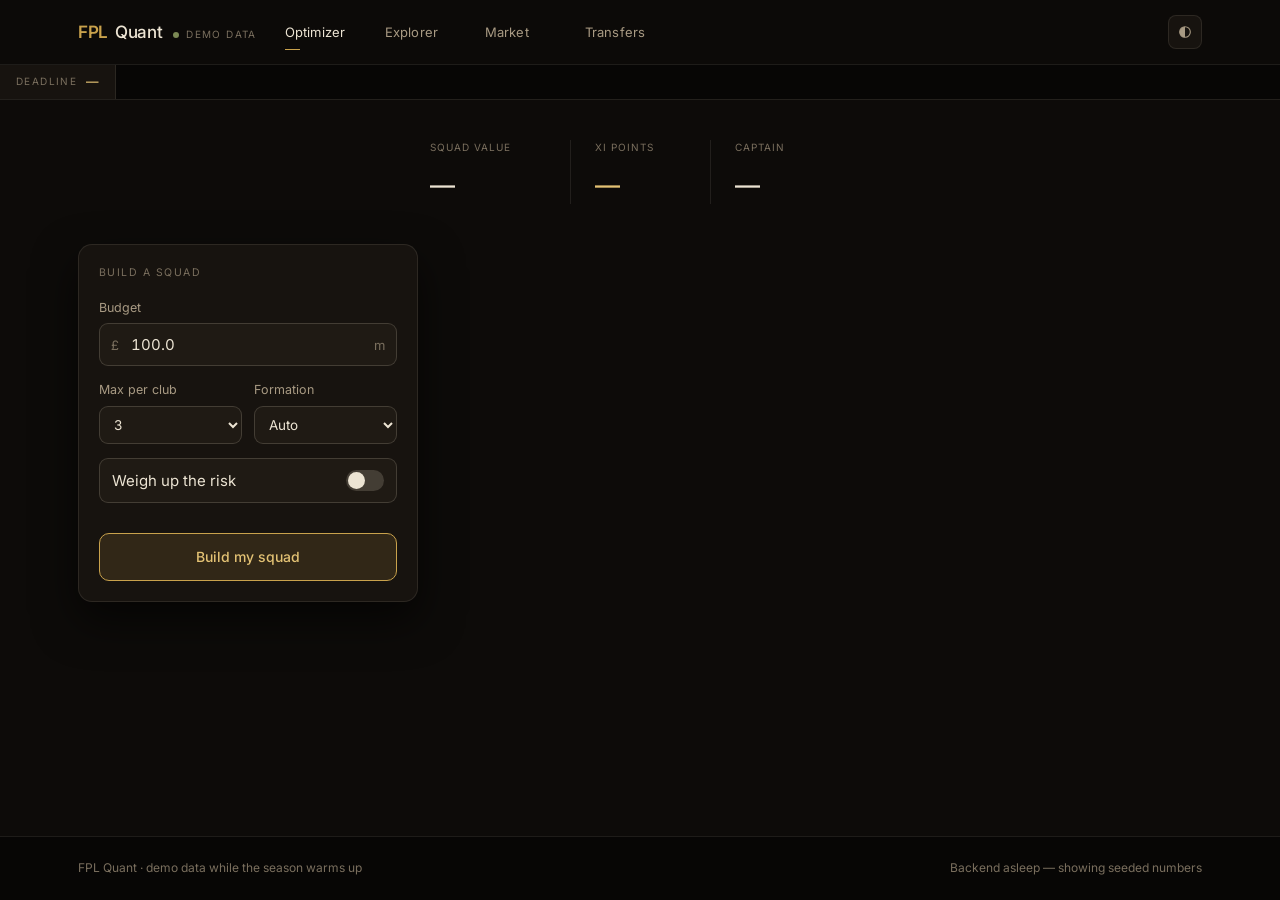
<file: frontend/index.html>
<!doctype html>
<html lang="en">
<head>
  <meta charset="utf-8" />
  <meta name="viewport" content="width=device-width, initial-scale=1" />
  <title>FPL Quant</title>
  <link rel="preconnect" href="https://fonts.googleapis.com" />
  <link href="https://fonts.googleapis.com/css2?family=Inter:wght@400;500;600;700&display=swap" rel="stylesheet" />
  <link rel="stylesheet" href="styles.css" />
</head>
<body>
  <div class="fq-header">
    <div class="fq-header__bar">
      <div class="fq-logo">
        <span class="fq-logo__mark">FPL</span>
        <span class="fq-logo__name">Quant</span>
        <span class="fq-pulse-dot"></span>
        <span class="fq-feed-label" id="feed-label">demo data</span>
      </div>

      <nav class="fq-nav" role="tablist" aria-label="Sections">
        <div class="fq-nav__slider" id="nav-slider"></div>
        <button class="fq-nav__btn active" data-tab="optimizer" role="tab" aria-selected="true">Optimizer</button>
        <button class="fq-nav__btn" data-tab="explorer" role="tab" aria-selected="false">Explorer</button>
        <button class="fq-nav__btn" data-tab="ticker" role="tab" aria-selected="false">Market</button>
        <button class="fq-nav__btn" data-tab="transfers" role="tab" aria-selected="false">Transfers</button>
      </nav>

      <button class="fq-theme-toggle" id="theme-toggle" aria-label="Toggle theme">
        <svg width="16" height="16" viewBox="0 0 24 24" fill="none" stroke="currentColor" stroke-width="1.6"><circle cx="12" cy="12" r="8"></circle><path d="M12 4a8 8 0 0 0 0 16z" fill="currentColor" stroke="none"></path></svg>
      </button>
    </div>

    <div class="fq-tape-row">
      <div class="fq-tape-deadline">
        <span class="fq-tape-deadline__label">Deadline</span>
        <span class="fq-tape-deadline__value" id="deadline-value">—</span>
      </div>
      <div class="fq-tape-viewport">
        <div class="fq-tape-track" id="tape-track"></div>
        <div class="fq-tape-fade"></div>
      </div>
    </div>
  </div>

  <section class="fq-hero">
    <div class="fq-hero__stat">
      <div class="fq-hero__stat-label">Squad value</div>
      <div class="fq-hero__stat-value" id="hero-value">—</div>
    </div>
    <div class="fq-hero__stat fq-hero__stat--mid">
      <div class="fq-hero__stat-label">XI points</div>
      <div class="fq-hero__stat-value fq-hero__stat-value--accent" id="hero-points">—</div>
    </div>
    <div class="fq-hero__stat fq-hero__stat--end">
      <div class="fq-hero__stat-label">Captain</div>
      <div class="fq-hero__stat-value" id="hero-captain">—</div>
    </div>
  </section>

  <main class="fq-main">
    <!-- ===================== OPTIMIZER ===================== -->
    <section class="panel active" id="panel-optimizer" role="tabpanel">
      <div class="fq-layout-sidebar">
        <form class="fq-sidebar" id="optimizer-form">
          <div class="fq-sidebar__kicker">Build a squad</div>
          <div class="fq-sidebar__body">
            <div class="fq-field">
              <span class="fq-field__label">Budget</span>
              <div class="fq-money-input">
                <span>£</span>
                <input type="number" id="budget" name="budget" value="100.0" step="0.1" min="50" max="120" />
                <span>m</span>
              </div>
            </div>

            <div class="fq-field-row">
              <label class="fq-field">
                <span class="fq-field__label">Max per club</span>
                <select class="fq-select" id="max-per-club" name="max_per_club">
                  <option value="1">1</option>
                  <option value="2">2</option>
                  <option value="3" selected>3</option>
                </select>
              </label>
              <label class="fq-field">
                <span class="fq-field__label">Formation</span>
                <select class="fq-select" id="formation" name="formation">
                  <option value="auto" selected>Auto</option>
                  <option value="3-4-3">3-4-3</option>
                  <option value="3-5-2">3-5-2</option>
                  <option value="4-3-3">4-3-3</option>
                  <option value="4-4-2">4-4-2</option>
                  <option value="4-5-1">4-5-1</option>
                  <option value="5-2-3">5-2-3</option>
                  <option value="5-3-2">5-3-2</option>
                  <option value="5-4-1">5-4-1</option>
                </select>
              </label>
            </div>

            <button type="button" class="fq-switch-row" id="risk-toggle">
              <span>Weigh up the risk</span>
              <span class="fq-switch" id="risk-switch"><span class="fq-switch__knob"></span></span>
            </button>

            <div class="fq-collapse" id="risk-collapse">
              <div class="fq-collapse__inner">
                <div class="fq-collapse__body">
                  <div class="fq-slider-block">
                    <div class="fq-slider-head">
                      <span class="fq-slider-head__label">How bold should the picks be?</span>
                      <span class="fq-slider-head__value" id="risk-aversion-label">Balanced</span>
                    </div>
                    <div class="fq-slider-track-wrap">
                      <div class="fq-slider-track fq-slider-track--warm"></div>
                      <div class="fq-slider-thumb" id="risk-aversion-thumb"></div>
                      <input class="fq-slider-input" type="range" id="risk-aversion" name="risk_aversion" min="0" max="5" step="0.25" value="1.5" />
                    </div>
                    <div class="fq-slider-ends"><span>Swing for it</span><span>Play it safe</span></div>
                  </div>

                  <div class="fq-slider-block">
                    <div class="fq-slider-head">
                      <span class="fq-slider-head__label">How much do injuries worry you?</span>
                      <span class="fq-slider-head__value" id="injury-weight-label">Sensible</span>
                    </div>
                    <div class="fq-slider-track-wrap">
                      <div class="fq-slider-track fq-slider-track--cool"></div>
                      <div class="fq-slider-thumb" id="injury-weight-thumb"></div>
                      <input class="fq-slider-input" type="range" id="injury-weight" name="injury_weight" min="0" max="2" step="0.1" value="1.0" />
                    </div>
                    <div class="fq-slider-ends"><span>Not fussed</span><span>Very careful</span></div>
                  </div>

                  <div class="fq-mini-chart-card">
                    <div class="fq-mini-chart-card__kicker">Risk vs reward</div>
                    <svg viewBox="0 0 260 96" width="100%" height="96" style="display: block; overflow: visible">
                      <path d="M0 95 H260" stroke="var(--fq-line)" stroke-width="1"></path>
                      <path id="risk-curve-fill" fill="var(--fq-accent-soft)" style="transition: d 420ms cubic-bezier(.16,1,.3,1)"></path>
                      <path id="risk-curve-path" fill="none" stroke="var(--fq-accent)" stroke-width="2" stroke-linecap="round" style="transition: d 420ms cubic-bezier(.16,1,.3,1)"></path>
                      <circle id="risk-curve-dot" r="4.5" fill="var(--fq-accent-hi)" stroke="var(--fq-surf-2)" stroke-width="2" style="transition: cx 300ms ease, cy 300ms ease"></circle>
                    </svg>
                    <div class="fq-mini-chart-card__legend"><span>Volatility</span><span>Expected points</span></div>
                  </div>
                </div>
              </div>
            </div>

            <button type="submit" class="fq-btn-primary" id="build-btn">
              <span class="fq-btn-primary__label" id="build-label">Build my squad</span>
            </button>
          </div>
        </form>

        <div>
          <div id="optimizer-status" class="status" aria-live="polite"></div>

          <div id="optimizer-results" hidden>
            <div class="fq-kpi-grid" id="optimizer-kpis"></div>

            <div class="fq-pitch">
              <div class="fq-pitch__lines">
                <svg viewBox="0 0 100 130" preserveAspectRatio="none" width="100%" height="100%" style="display: block">
                  <rect x="3" y="3" width="94" height="124" fill="none" stroke="var(--fq-pitch-line)" stroke-width="0.35"></rect>
                  <rect x="26" y="3" width="48" height="20" fill="none" stroke="var(--fq-pitch-line)" stroke-width="0.35"></rect>
                  <rect x="26" y="107" width="48" height="20" fill="none" stroke="var(--fq-pitch-line)" stroke-width="0.35"></rect>
                  <circle cx="50" cy="65" r="15" fill="none" stroke="var(--fq-pitch-line)" stroke-width="0.35"></circle>
                  <path d="M3 65 H97" stroke="var(--fq-pitch-line)" stroke-width="0.35"></path>
                </svg>
              </div>
              <div class="fq-pitch__glow"></div>

              <div class="fq-pitch__head">
                <div class="fq-pitch__head-kicker" id="pitch-formation-label">Starting XI</div>
                <div class="fq-pitch__head-chips" id="pitch-chips"></div>
              </div>

              <div class="fq-pitch__body" id="pitch-body"></div>

              <div class="fq-dugout">
                <div class="fq-dugout__kicker">Dugout</div>
                <div class="fq-dugout__row" id="dugout-row"></div>
              </div>
            </div>
          </div>
        </div>
      </div>
    </section>

    <!-- ===================== PLAYER EXPLORER ===================== -->
    <section class="panel" id="panel-explorer" role="tabpanel">
      <div class="fq-player-card">
        <div class="fq-player-avatar" id="player-avatar">?</div>
        <div class="fq-player-info">
          <div class="fq-player-name" id="player-name">Search for a player</div>
          <div class="fq-player-meta" id="player-meta">Their form, injury risk, and similar players will show up here.</div>
        </div>
        <div class="fq-search-wrap">
          <input class="fq-search-input" type="search" id="player-search" placeholder="Search a player" autocomplete="off" />
          <div class="fq-search-panel" id="search-results" hidden></div>
        </div>
      </div>

      <div id="explorer-detail" hidden>
        <div class="fq-layout-explorer">
          <div>
            <div class="fq-card">
              <div class="fq-card__head">
                <span class="fq-card__kicker">Points by gameweek</span>
                <span class="fq-card__note" id="trend-summary"></span>
              </div>
              <div id="trend-chart"></div>
            </div>

            <div>
              <div class="fq-section-kicker">Plays a similar game</div>
              <div class="fq-similar-grid" id="similar-grid"></div>
            </div>
          </div>

          <div class="fq-sidebar-stack">
            <div class="fq-gauge-card">
              <div class="fq-card__kicker" style="margin-bottom: 14px">Injury risk</div>
              <div id="risk-gauge"></div>
              <div class="fq-gauge-word" id="gauge-word"></div>
              <div class="fq-gauge-breakdown" id="gauge-breakdown"></div>
            </div>

            <div class="fq-fixture-card">
              <div class="fq-card__kicker" style="margin-bottom: 12px">Next fixture</div>
              <div class="fq-fixture-value" id="fixture-value">—</div>
              <div class="fq-fixture-note" id="fixture-note"></div>
              <div class="fq-fdr-scale" id="fdr-scale"></div>
              <div class="fq-fdr-legend"><span>Kind</span><span>Brutal</span></div>
            </div>

            <div class="fq-fixture-card">
              <div class="fq-card__kicker" style="margin-bottom: 12px">Find alternatives</div>
              <label class="fq-field--checkbox" style="display: flex"><input type="checkbox" id="cheaper-only" /> Cheaper only</label>
              <label class="fq-field--checkbox" style="display: flex; margin-top: 8px"><input type="checkbox" id="any-position" /> Any position</label>
            </div>
          </div>
        </div>
      </div>

      <div id="explorer-empty" class="empty-state">
        <p>Search for a player to see their form trend, injury risk, and similar players.</p>
      </div>
    </section>

    <!-- ===================== MARKET ===================== -->
    <section class="panel" id="panel-ticker" role="tabpanel">
      <div class="fq-market-head">
        <div>
          <div class="fq-market-head__kicker">Market</div>
          <div class="fq-market-head__sub">Who's being bought and sold, over the last <span id="lookback-label">5</span> gameweeks.</div>
        </div>
        <div class="fq-seg" id="lookback-seg">
          <button type="button" class="fq-seg__btn" data-lookback="3">3 GW</button>
          <button type="button" class="fq-seg__btn active" data-lookback="5">5 GW</button>
          <button type="button" class="fq-seg__btn" data-lookback="10">10 GW</button>
        </div>
      </div>
      <div id="ticker-empty" class="empty-state" hidden>
        <p>No gameweek data yet — the market view populates once the season starts.</p>
      </div>
      <div class="fq-market-grid" id="ticker-strip"></div>
    </section>

    <!-- ===================== TRANSFERS ===================== -->
    <section class="panel" id="panel-transfers" role="tabpanel">
      <div class="fq-layout-sidebar">
        <form class="fq-sidebar" id="transfers-form">
          <div class="fq-sidebar__kicker">Plan your week</div>
          <div class="fq-sidebar__body">
            <label class="fq-field">
              <span class="fq-field__label">Your FPL team ID</span>
              <input class="fq-text-input" type="number" id="fpl-team-id" name="fpl_team_id" min="1" step="1" placeholder="e.g. 1234567" required />
            </label>
            <div class="fq-field-row">
              <label class="fq-field">
                <span class="fq-field__label">Free transfers</span>
                <select class="fq-select" id="free-transfers" name="free_transfers">
                  <option value="0">0</option>
                  <option value="1" selected>1</option>
                  <option value="2">2</option>
                  <option value="3">3</option>
                  <option value="4">4</option>
                  <option value="5">5</option>
                </select>
              </label>
              <label class="fq-field">
                <span class="fq-field__label">Chip</span>
                <select class="fq-select" id="transfer-chip" name="chip">
                  <option value="none" selected>None</option>
                  <option value="wildcard">Wildcard</option>
                  <option value="free_hit">Free Hit</option>
                </select>
              </label>
            </div>
            <label class="fq-field">
              <span class="fq-field__label">Max per club</span>
              <select class="fq-select" id="transfer-max-per-club" name="max_per_club">
                <option value="1">1</option>
                <option value="2">2</option>
                <option value="3" selected>3</option>
              </select>
            </label>

            <button type="button" class="fq-switch-row" id="transfer-risk-toggle">
              <span>Weigh up the risk</span>
              <span class="fq-switch" id="transfer-risk-switch"><span class="fq-switch__knob"></span></span>
            </button>
            <div class="fq-collapse" id="transfer-risk-collapse">
              <div class="fq-collapse__inner">
                <div class="fq-collapse__body">
                  <div class="fq-slider-block">
                    <div class="fq-slider-head">
                      <span class="fq-slider-head__label">How risky should your picks be?</span>
                      <span class="fq-slider-head__value" id="transfer-risk-aversion-label">Balanced</span>
                    </div>
                    <div class="fq-slider-track-wrap">
                      <div class="fq-slider-track fq-slider-track--warm"></div>
                      <div class="fq-slider-thumb" id="transfer-risk-aversion-thumb"></div>
                      <input class="fq-slider-input" type="range" id="transfer-risk-aversion" name="risk_aversion" min="0" max="5" step="0.25" value="1.5" />
                    </div>
                    <div class="fq-slider-ends"><span>Swing for it</span><span>Play it safe</span></div>
                  </div>
                  <div class="fq-slider-block">
                    <div class="fq-slider-head">
                      <span class="fq-slider-head__label">How much do injuries worry you?</span>
                      <span class="fq-slider-head__value" id="transfer-injury-weight-label">Sensible</span>
                    </div>
                    <div class="fq-slider-track-wrap">
                      <div class="fq-slider-track fq-slider-track--cool"></div>
                      <div class="fq-slider-thumb" id="transfer-injury-weight-thumb"></div>
                      <input class="fq-slider-input" type="range" id="transfer-injury-weight" name="injury_weight" min="0" max="2" step="0.1" value="1.0" />
                    </div>
                    <div class="fq-slider-ends"><span>Not fussed</span><span>Very careful</span></div>
                  </div>
                </div>
              </div>
            </div>

            <button type="submit" class="fq-btn-primary" id="plan-btn">
              <span class="fq-btn-primary__label" id="plan-label">Plan my transfers</span>
            </button>
            <div class="fq-hint">A transfer only shows up here if it earns back more than the four points it costs.</div>
          </div>
        </form>

        <div>
          <div id="transfers-status" class="status" aria-live="polite"></div>

          <div id="transfers-results" hidden>
            <div class="fq-verdict" id="transfers-verdict"></div>
            <div class="fq-transfer-list" id="transfers-pairs"></div>
            <div class="fq-kpi-grid" id="transfers-kpis"></div>

            <div class="fq-section-kicker" style="margin-top: 22px">Current squad</div>
            <div class="fq-dugout__row" id="transfers-current-squad" style="flex-wrap: wrap; margin-bottom: 20px"></div>
          </div>
        </div>
      </div>
    </section>
  </main>

  <footer class="fq-footer">
    <div class="fq-footer__bar">
      <span>FPL Quant · demo data while the season warms up</span>
      <span id="feed-note">Backend asleep — showing seeded numbers</span>
    </div>
  </footer>

  <script type="module" src="api.js"></script>
  <script type="module" src="components.js"></script>
  <script type="module" src="kits.js"></script>
  <script type="module" src="optimizer.js"></script>
  <script type="module" src="transfers.js"></script>
  <script type="module" src="explorer.js"></script>
  <script type="module" src="ticker.js"></script>
  <script type="module" src="main.js"></script>
</body>
</html>
</file>
<file: frontend/styles.css>
/* ============ Nocturne — FPL Quant palette (dark default) ============ */
:root {
  color-scheme: dark;
  --fq-bg: #0d0b09; --fq-bg-2: #070605; --fq-surf: #17130f; --fq-surf-2: #1f1a14;
  --fq-line: rgba(230,220,200,0.10); --fq-line-2: rgba(230,220,200,0.18);
  --fq-text: #ece4d3; --fq-dim: #a89a83; --fq-faint: #7a6f5e;
  --fq-accent: #c9a24c; --fq-accent-hi: #e3c274; --fq-accent-soft: rgba(201,162,76,0.14);
  --fq-up: #7c8a55; --fq-down: #8f2f34; --fq-warn: #a8752c;
  --fq-pitch-a: #1c1712; --fq-pitch-b: #100d0a; --fq-pitch-line: rgba(201,162,76,0.16);
  --fq-shadow: 0 18px 44px rgba(0,0,0,0.6);
  --font: "Inter", system-ui, -apple-system, "Segoe UI", sans-serif;
}

:root[data-theme="light"] {
  color-scheme: light;
  --fq-bg: #f3ede1; --fq-bg-2: #ece3d2; --fq-surf: #fbf8f0; --fq-surf-2: #f4eee0;
  --fq-line: rgba(30,24,16,0.12); --fq-line-2: rgba(30,24,16,0.20);
  --fq-text: #211c15; --fq-dim: #5c5344; --fq-faint: #86795f;
  --fq-accent: #9c7a2e; --fq-accent-hi: #6f5920; --fq-accent-soft: rgba(156,122,46,0.12);
  --fq-up: #556b3a; --fq-down: #7a2a2f; --fq-warn: #8a6423;
  --fq-pitch-a: #e8ddc4; --fq-pitch-b: #f4eede; --fq-pitch-line: rgba(156,122,46,0.20);
  --fq-shadow: 0 18px 44px rgba(33,28,21,0.12);
}

@keyframes fq-tape { from { transform: translate3d(0,0,0); } to { transform: translate3d(-50%,0,0); } }
@keyframes fq-pulse { 0%,100% { opacity: 0.55; transform: scale(1); } 50% { opacity: 1; transform: scale(1.35); } }
@keyframes fq-glow { 0%,100% { box-shadow: 0 0 0 1px var(--fq-accent), 0 0 18px -2px var(--fq-accent-soft); } 50% { box-shadow: 0 0 0 1px var(--fq-accent), 0 0 30px 2px var(--fq-accent-soft); } }
@keyframes fq-sheen { from { background-position: -180% 0; } to { background-position: 280% 0; } }
@keyframes fq-rise { from { opacity: 0; transform: translateY(14px); } to { opacity: 1; transform: none; } }
@keyframes fq-drift { 0%,100% { transform: translate3d(0,0,0); } 50% { transform: translate3d(0,-6px,0); } }

/* ============ Base ============ */
* { box-sizing: border-box; }
body {
  margin: 0; background: var(--fq-bg); color: var(--fq-text); font-family: var(--font);
  font-size: 15px; line-height: 1.55; overflow-x: hidden;
  min-height: 100vh; display: flex; flex-direction: column;
}
a { color: var(--fq-accent-hi); text-decoration: none; }
a:hover { color: var(--fq-accent); }
h1, h2, h3, h4 { font-weight: 500; margin: 0; }

/* ============ Header ============ */
.fq-header {
  position: sticky; top: 0; z-index: 40;
  backdrop-filter: blur(14px);
  background: color-mix(in srgb, var(--fq-bg) 86%, transparent);
  border-bottom: 1px solid var(--fq-line);
}
.fq-header__bar {
  max-width: 1180px; margin: 0 auto; padding: 14px 28px;
  display: flex; align-items: center; gap: 28px;
}
.fq-logo { display: flex; align-items: baseline; gap: 7px; white-space: nowrap; }
.fq-logo__mark { font-size: 17px; font-weight: 600; letter-spacing: -0.02em; color: var(--fq-accent); }
.fq-logo__name { font-size: 17px; font-weight: 500; letter-spacing: -0.02em; color: var(--fq-text); }
.fq-pulse-dot {
  width: 6px; height: 6px; border-radius: 50%; background: var(--fq-up); margin-left: 4px;
  animation: fq-pulse 2.4s ease-in-out infinite;
}
.fq-feed-label { font-size: 10px; letter-spacing: 0.14em; text-transform: uppercase; color: var(--fq-faint); }

.fq-nav { position: relative; display: flex; gap: 0; flex: 1; min-width: 0; overflow-x: auto; }
.fq-nav__slider {
  position: absolute; bottom: 0; left: 0; height: 1px; width: 15px;
  background: var(--fq-accent); transition: transform 560ms cubic-bezier(.19,1,.22,1); pointer-events: none;
}
.fq-nav__btn {
  position: relative; width: 100px; text-align: left; padding: 8px 0; border: 0; background: none;
  font: inherit; font-size: 13px; letter-spacing: 0.01em; cursor: pointer;
  color: var(--fq-dim); transition: color 400ms ease;
}
.fq-nav__btn.active { color: var(--fq-text); }

.fq-theme-toggle {
  width: 34px; height: 34px; border-radius: 8px; border: 1px solid var(--fq-line);
  background: var(--fq-surf); color: var(--fq-dim); cursor: pointer;
  display: grid; place-items: center;
  transition: color 200ms ease, border-color 200ms ease, transform 400ms cubic-bezier(.16,1,.3,1);
}
.fq-theme-toggle.is-light { transform: rotate(180deg); }

.fq-tape-row {
  border-top: 1px solid var(--fq-line); background: var(--fq-bg-2);
  overflow: hidden; display: flex; align-items: stretch;
}
.fq-tape-deadline {
  display: flex; align-items: center; gap: 9px; padding: 0 16px;
  border-right: 1px solid var(--fq-line); background: var(--fq-surf); white-space: nowrap; z-index: 2;
}
.fq-tape-deadline__label { font-size: 10px; letter-spacing: 0.14em; text-transform: uppercase; color: var(--fq-faint); }
.fq-tape-deadline__value { font-size: 12.5px; font-variant-numeric: tabular-nums; font-weight: 500; color: var(--fq-accent-hi); }
.fq-tape-viewport { position: relative; flex: 1; overflow: hidden; height: 34px; }
.fq-tape-track { display: flex; width: max-content; animation: fq-tape 62s linear infinite; }
.fq-tape-item {
  display: flex; align-items: center; gap: 7px; padding: 0 15px; height: 34px;
  border-right: 1px solid var(--fq-line); white-space: nowrap;
}
.fq-tape-item__name { font-size: 12px; font-weight: 500; letter-spacing: -0.01em; }
.fq-tape-item__kind { font-size: 11px; color: var(--fq-faint); }
.fq-tape-item__delta { font-size: 12px; font-variant-numeric: tabular-nums; }
.fq-tape-fade {
  position: absolute; inset: 0; pointer-events: none;
  background: linear-gradient(90deg, var(--fq-bg-2), transparent 8%, transparent 92%, var(--fq-bg-2));
}

/* ============ Hero ============ */
.fq-hero {
  max-width: 1180px; margin: 0 auto; padding: 40px 28px 30px;
  display: flex; align-items: flex-start; flex-wrap: wrap;
}
.fq-hero__stat { flex: 1; min-width: 140px; padding-right: 24px; }
.fq-hero__stat--mid { padding: 0 24px; border-left: 1px solid var(--fq-line); }
.fq-hero__stat--end { padding-left: 24px; padding-right: 0; border-left: 1px solid var(--fq-line); }
.fq-hero__stat-label { font-size: 10px; letter-spacing: 0.1em; text-transform: uppercase; color: var(--fq-faint); margin-bottom: 10px; }
.fq-hero__stat-value { font-size: 25px; font-weight: 500; letter-spacing: -0.02em; font-variant-numeric: tabular-nums; }
.fq-hero__stat-value--accent { color: var(--fq-accent-hi); }

/* ============ Layout ============ */
.fq-main { max-width: 1180px; margin: 0 auto; padding: 10px 28px 90px; width: 100%; flex: 1; }
.panel { display: none; }
.panel.active { display: block; }

.fq-layout-sidebar { display: grid; grid-template-columns: 340px 1fr; gap: 22px; align-items: start; }
@media (max-width: 900px) { .fq-layout-sidebar { grid-template-columns: 1fr; } }

.fq-sidebar {
  position: sticky; top: 118px; background: var(--fq-surf); border: 1px solid var(--fq-line);
  border-radius: 14px; padding: 20px; box-shadow: var(--fq-shadow);
}
.fq-sidebar__kicker { font-size: 10.5px; letter-spacing: 0.14em; text-transform: uppercase; color: var(--fq-faint); margin-bottom: 16px; }
.fq-sidebar__body { display: flex; flex-direction: column; gap: 14px; }

/* ============ Form controls ============ */
.fq-field { display: flex; flex-direction: column; gap: 6px; }
.fq-field__label { font-size: 12.5px; color: var(--fq-dim); }
.fq-field-row { display: grid; grid-template-columns: 1fr 1fr; gap: 12px; }

.fq-money-input {
  display: flex; align-items: center; gap: 10px; border: 1px solid var(--fq-line-2);
  border-radius: 9px; padding: 8px 11px; background: var(--fq-surf-2);
}
.fq-money-input span { color: var(--fq-faint); font-size: 13px; }
.fq-money-input input {
  flex: 1; border: 0; background: none; color: inherit; font: inherit;
  font-variant-numeric: tabular-nums; outline: none; width: 100%;
}

.fq-select, .fq-text-input {
  border: 1px solid var(--fq-line-2); border-radius: 9px; padding: 9px 10px;
  background: var(--fq-surf-2); color: inherit; font: inherit; font-size: 13.5px; outline: none;
}
.fq-text-input { font-variant-numeric: tabular-nums; }

.fq-switch-row {
  display: flex; align-items: center; justify-content: space-between; gap: 10px;
  border: 1px solid var(--fq-line-2); background: var(--fq-surf-2); border-radius: 9px;
  padding: 10px 12px; cursor: pointer; color: inherit; font: inherit; text-align: left;
}
.fq-switch {
  width: 38px; height: 21px; border-radius: 999px; background: var(--fq-line-2);
  position: relative; transition: background 320ms ease; flex: none;
}
.fq-switch.on { background: var(--fq-accent); }
.fq-switch__knob {
  position: absolute; top: 2px; left: 2px; width: 17px; height: 17px; border-radius: 50%;
  background: var(--fq-text); transition: transform 380ms cubic-bezier(.16,1,.3,1);
}
.fq-switch.on .fq-switch__knob { transform: translateX(17px); }

.fq-collapse {
  display: grid; grid-template-rows: 0fr; transition: grid-template-rows 520ms cubic-bezier(.16,1,.3,1);
  overflow: hidden;
}
.fq-collapse.open { grid-template-rows: 1fr; }
.fq-collapse__inner { min-height: 0; overflow: hidden; }
.fq-collapse__body {
  opacity: 0; transition: opacity 380ms ease; padding-top: 4px;
  display: flex; flex-direction: column; gap: 18px;
}
.fq-collapse.open .fq-collapse__body { opacity: 1; }

.fq-slider-block { display: flex; flex-direction: column; }
.fq-slider-head { display: flex; justify-content: space-between; align-items: baseline; margin-bottom: 9px; }
.fq-slider-head__label { font-size: 12.5px; color: var(--fq-dim); }
.fq-slider-head__value { font-size: 11.5px; font-variant-numeric: tabular-nums; color: var(--fq-accent-hi); }
.fq-slider-track-wrap { position: relative; height: 26px; }
.fq-slider-track {
  position: absolute; left: 0; right: 0; top: 11px; height: 4px; border-radius: 999px;
}
.fq-slider-track--warm { background: linear-gradient(90deg, var(--fq-down), var(--fq-warn), var(--fq-up)); }
.fq-slider-track--cool { background: linear-gradient(90deg, var(--fq-line-2), var(--fq-accent)); }
.fq-slider-thumb {
  position: absolute; top: 5px; width: 16px; height: 16px; margin-left: -8px; border-radius: 50%;
  background: var(--fq-surf); border: 2px solid var(--fq-accent); pointer-events: none;
  transition: left 120ms linear;
}
.fq-slider-input { position: absolute; inset: 0; width: 100%; opacity: 0; cursor: grab; margin: 0; }
.fq-slider-ends { display: flex; justify-content: space-between; font-size: 11px; color: var(--fq-faint); }

.fq-mini-chart-card {
  border: 1px solid var(--fq-line); border-radius: 11px; padding: 12px 12px 6px; background: var(--fq-surf-2);
}
.fq-mini-chart-card__kicker { font-size: 10.5px; letter-spacing: 0.12em; text-transform: uppercase; color: var(--fq-faint); margin-bottom: 8px; }
.fq-mini-chart-card__legend { display: flex; justify-content: space-between; font-size: 11px; color: var(--fq-faint); padding-bottom: 6px; }

.fq-btn-primary {
  margin-top: 2px; width: 100%; padding: 12px; border-radius: 10px; border: 1px solid var(--fq-accent);
  background: var(--fq-accent-soft); color: var(--fq-accent-hi); font: inherit; font-size: 14px;
  font-weight: 500; cursor: pointer; position: relative; overflow: hidden; transition: background 220ms ease;
}
.fq-btn-primary:hover { background: color-mix(in srgb, var(--fq-accent-soft) 130%, transparent); }
.fq-btn-primary__label { position: relative; }
.fq-btn-primary.solving::after {
  content: ""; position: absolute; inset: 0;
  background: linear-gradient(100deg, transparent 30%, color-mix(in srgb, var(--fq-accent) 30%, transparent) 50%, transparent 70%);
  background-size: 200% 100%; animation: fq-sheen 1.1s linear infinite;
}
.fq-hint { font-size: 11.5px; color: var(--fq-faint); text-wrap: pretty; }

/* ============ KPI grid ============ */
.fq-kpi-grid {
  display: grid; grid-template-columns: repeat(4, 1fr); gap: 1px; background: var(--fq-line);
  border: 1px solid var(--fq-line); border-radius: 14px; overflow: hidden; margin-bottom: 20px;
}
.fq-kpi { background: var(--fq-surf); padding: 15px 16px; }
.fq-kpi__label { font-size: 10.5px; letter-spacing: 0.12em; text-transform: uppercase; color: var(--fq-faint); margin-bottom: 6px; }
.fq-kpi__value { font-size: 22px; font-weight: 500; font-variant-numeric: tabular-nums; letter-spacing: -0.02em; }
.fq-kpi__value--accent { color: var(--fq-accent-hi); }
.fq-kpi__note { font-size: 11.5px; color: var(--fq-dim); margin-top: 3px; }

/* ============ Pitch ============ */
.fq-pitch {
  position: relative; border: 1px solid var(--fq-line); border-radius: 16px; overflow: hidden;
  background: linear-gradient(170deg, var(--fq-pitch-a), var(--fq-pitch-b)); box-shadow: var(--fq-shadow);
}
.fq-pitch__lines { position: absolute; inset: 0; pointer-events: none; }
.fq-pitch__glow {
  position: absolute; top: -60px; left: 50%; width: 460px; height: 260px; transform: translateX(-50%);
  background: radial-gradient(closest-side, var(--fq-accent-soft), transparent); pointer-events: none;
  animation: fq-drift 9s ease-in-out infinite;
}
.fq-pitch__head {
  position: relative; display: flex; align-items: center; justify-content: space-between;
  padding: 14px 18px; border-bottom: 1px solid var(--fq-line);
}
.fq-pitch__head-kicker { font-size: 10.5px; letter-spacing: 0.14em; text-transform: uppercase; color: var(--fq-faint); }
.fq-pitch__head-chips { font-size: 11.5px; color: var(--fq-dim); }
.fq-pitch__body { position: relative; height: 560px; padding: 10px; }
@media (max-width: 640px) { .fq-pitch__body { height: 620px; } }

.fq-pitch-player {
  position: absolute; width: 116px; margin-left: -58px;
  transition: left 640ms cubic-bezier(.16,1,.3,1), top 640ms cubic-bezier(.16,1,.3,1), opacity 420ms ease;
  display: flex; flex-direction: column; align-items: center; gap: 6px;
}
.fq-pitch-player__jersey-wrap { position: relative; width: 46px; height: 46px; }
.fq-pitch-player__jersey-wrap svg { filter: drop-shadow(0 6px 12px rgba(0,0,0,0.35)); }
.fq-pitch-player__badge {
  position: absolute; top: -5px; right: -7px; width: 20px; height: 20px; border-radius: 50%;
  display: none; align-items: center; justify-content: center; font-size: 9.5px; font-weight: 700;
  letter-spacing: 0.02em; color: var(--fq-bg); background: var(--fq-accent-hi);
  animation: fq-glow 2.6s ease-in-out infinite;
}
.fq-pitch-player__badge.show { display: flex; }
.fq-pitch-player__card {
  width: 116px; border-radius: 9px; border: 1px solid var(--fq-line);
  background: color-mix(in srgb, var(--fq-surf) 88%, transparent); backdrop-filter: blur(6px); overflow: hidden;
}
.fq-pitch-player__info { padding: 6px 8px 5px; text-align: center; }
.fq-pitch-player__name { font-size: 12.5px; font-weight: 500; letter-spacing: -0.01em; white-space: nowrap; overflow: hidden; text-overflow: ellipsis; }
.fq-pitch-player__line { font-size: 10.5px; color: var(--fq-faint); font-variant-numeric: tabular-nums; margin-top: 1px; }
.fq-pitch-player__fdr { height: 3px; }

.fq-dugout { position: relative; border-top: 1px solid var(--fq-line); background: color-mix(in srgb, var(--fq-bg) 55%, transparent); padding: 12px 16px; }
.fq-dugout__kicker { font-size: 10.5px; letter-spacing: 0.14em; text-transform: uppercase; color: var(--fq-faint); margin-bottom: 10px; }
.fq-dugout__row { display: flex; gap: 10px; flex-wrap: wrap; }
.fq-bench-player {
  flex: 1; min-width: 130px; display: flex; align-items: center; gap: 9px; border: 1px solid var(--fq-line);
  border-radius: 9px; padding: 7px 9px; background: var(--fq-surf);
}
.fq-bench-player__jersey { flex: none; }
.fq-bench-player__name { font-size: 12px; font-weight: 500; white-space: nowrap; overflow: hidden; text-overflow: ellipsis; }
.fq-bench-player__line { font-size: 10.5px; color: var(--fq-faint); font-variant-numeric: tabular-nums; white-space: nowrap; }

/* ============ Explorer ============ */
.fq-layout-explorer { display: grid; grid-template-columns: 1fr 320px; gap: 22px; align-items: start; }
@media (max-width: 900px) { .fq-layout-explorer { grid-template-columns: 1fr; } }

.fq-player-card {
  display: flex; align-items: center; gap: 14px; background: var(--fq-surf); border: 1px solid var(--fq-line);
  border-radius: 14px; padding: 18px 20px; margin-bottom: 20px; box-shadow: var(--fq-shadow); flex-wrap: wrap;
}
.fq-player-avatar {
  width: 60px; height: 60px; border-radius: 50%; display: grid; place-items: center;
  font-size: 19px; font-weight: 500; color: var(--fq-bg);
  background: linear-gradient(150deg, var(--fq-accent-hi), var(--fq-accent)); flex: none; overflow: hidden;
}
.fq-player-avatar img { width: 100%; height: 100%; object-fit: cover; }
.fq-player-info { flex: 1; min-width: 160px; }
.fq-player-name { font-size: 22px; font-weight: 500; letter-spacing: -0.02em; }
.fq-player-meta { font-size: 13px; color: var(--fq-dim); margin-top: 2px; }
.fq-nationality-tag {
  display: inline-block; margin-top: 6px; padding: 2px 10px; border-radius: 999px;
  font-size: 11.5px; font-weight: 600; background: var(--fq-surf-2); color: var(--fq-dim); border: 1px solid var(--fq-line);
}

.fq-search-wrap { position: relative; }
.fq-search-input {
  width: 220px; border: 1px solid var(--fq-line-2); border-radius: 9px; padding: 9px 12px;
  background: var(--fq-surf-2); color: inherit; font: inherit; font-size: 13.5px; outline: none;
}
.fq-search-panel {
  position: absolute; top: 44px; right: 0; width: 260px; z-index: 20; border: 1px solid var(--fq-line-2);
  border-radius: 11px; background: var(--fq-surf); box-shadow: var(--fq-shadow); overflow: hidden; max-height: 320px; overflow-y: auto;
}
.fq-search-panel[hidden] { display: none; }
.fq-search-item {
  display: flex; justify-content: space-between; width: 100%; padding: 9px 12px; border: 0;
  border-top: 1px solid var(--fq-line); background: none; color: inherit; font: inherit; font-size: 13px;
  cursor: pointer; text-align: left;
}
.fq-search-item:first-child { border-top: none; }
.fq-search-item:hover { background: var(--fq-surf-2); }
.fq-search-item__meta { color: var(--fq-faint); font-size: 12px; }
.fq-search-header {
  padding: 8px 12px 4px; font-size: 10.5px; font-weight: 600; letter-spacing: 0.1em; text-transform: uppercase;
  color: var(--fq-faint); border-top: 1px solid var(--fq-line);
}
.fq-search-header:first-child { border-top: none; }

.fq-card { background: var(--fq-surf); border: 1px solid var(--fq-line); border-radius: 14px; padding: 20px; margin-bottom: 20px; }
.fq-card__head { display: flex; justify-content: space-between; align-items: baseline; margin-bottom: 18px; }
.fq-card__kicker { font-size: 10.5px; letter-spacing: 0.14em; text-transform: uppercase; color: var(--fq-faint); }
.fq-card__note { font-size: 12.5px; color: var(--fq-dim); }

.fq-section-kicker { font-size: 10.5px; letter-spacing: 0.14em; text-transform: uppercase; color: var(--fq-faint); margin-bottom: 12px; }
.fq-similar-grid { display: grid; grid-template-columns: repeat(3, 1fr); gap: 12px; }
@media (max-width: 700px) { .fq-similar-grid { grid-template-columns: 1fr; } }
.fq-similar-card {
  border: 1px solid var(--fq-line); border-radius: 13px; padding: 16px; background: var(--fq-surf);
  transition: border-color 240ms ease, transform 240ms cubic-bezier(.16,1,.3,1);
}
.fq-similar-card:hover { border-color: var(--fq-accent); transform: translateY(-3px); }
.fq-similar-card__head { display: flex; align-items: center; gap: 9px; margin-bottom: 12px; }
.fq-similar-card__name { font-size: 14.5px; font-weight: 500; letter-spacing: -0.01em; }
.fq-similar-card__row {
  display: flex; justify-content: space-between; font-size: 12.5px; color: var(--fq-dim);
  padding: 5px 0; border-top: 1px solid var(--fq-line);
}
.fq-similar-card__row span:last-child { color: var(--fq-text); font-variant-numeric: tabular-nums; }
.fq-similar-card__bar-head { display: flex; justify-content: space-between; font-size: 11px; color: var(--fq-faint); margin-bottom: 5px; }
.fq-similar-card__bar-track { height: 4px; border-radius: 999px; background: var(--fq-line); }
.fq-similar-card__bar-fill { height: 4px; border-radius: 999px; background: var(--fq-accent); transition: width 700ms cubic-bezier(.16,1,.3,1); }

.fq-sidebar-stack { display: flex; flex-direction: column; gap: 16px; position: sticky; top: 118px; }
.fq-gauge-card { background: var(--fq-surf); border: 1px solid var(--fq-line); border-radius: 14px; padding: 20px; text-align: center; }
.fq-gauge-word { font-size: 12.5px; color: var(--fq-dim); margin-top: 6px; }
.fq-gauge-breakdown { font-size: 11.5px; color: var(--fq-faint); margin-top: 8px; }
.fq-fixture-card { background: var(--fq-surf); border: 1px solid var(--fq-line); border-radius: 14px; padding: 20px; }
.fq-fixture-value { font-size: 19px; font-weight: 500; letter-spacing: -0.02em; }
.fq-fixture-note { font-size: 12.5px; color: var(--fq-dim); margin-top: 4px; }
.fq-fdr-scale { display: flex; gap: 4px; margin-top: 14px; }
.fq-fdr-bar { flex: 1; height: 6px; border-radius: 3px; }
.fq-fdr-legend { display: flex; justify-content: space-between; font-size: 11px; color: var(--fq-faint); margin-top: 6px; }

/* ============ Market ============ */
.fq-market-head { display: flex; align-items: baseline; justify-content: space-between; margin-bottom: 18px; flex-wrap: wrap; gap: 12px; }
.fq-market-head__kicker { font-size: 10.5px; letter-spacing: 0.14em; text-transform: uppercase; color: var(--fq-faint); margin-bottom: 6px; }
.fq-market-head__sub { font-size: 15px; color: var(--fq-dim); }
.fq-seg { display: flex; gap: 6px; border: 1px solid var(--fq-line); border-radius: 9px; padding: 3px; background: var(--fq-surf); }
.fq-seg__btn {
  padding: 6px 14px; border: 0; border-radius: 6px; font: inherit; font-size: 13px; cursor: pointer;
  color: var(--fq-dim); background: transparent; transition: background 240ms ease, color 240ms ease;
}
.fq-seg__btn.active { color: var(--fq-accent-hi); background: var(--fq-accent-soft); }

.fq-market-grid { display: grid; grid-template-columns: repeat(auto-fill, minmax(232px, 1fr)); gap: 14px; }
.fq-market-card {
  border: 1px solid var(--fq-line); border-radius: 13px; background: var(--fq-surf); padding: 15px 16px;
  transition: border-color 240ms ease, transform 260ms cubic-bezier(.16,1,.3,1);
}
.fq-market-card:hover { border-color: var(--fq-accent); transform: translateY(-3px); }
.fq-market-card__head { display: flex; justify-content: space-between; align-items: baseline; }
.fq-market-card__name { font-size: 14.5px; font-weight: 500; letter-spacing: -0.01em; }
.fq-market-card__team { font-size: 11px; color: var(--fq-faint); }
.fq-market-card__chart { margin: 10px 0 8px; }
.fq-market-card__row { display: flex; justify-content: space-between; font-size: 12.5px; color: var(--fq-dim); padding-top: 6px; border-top: 1px solid var(--fq-line); }
.fq-market-card__row + .fq-market-card__row { border-top: none; margin-top: 4px; padding-top: 0; }
.fq-market-card__row .good { color: var(--fq-up); }
.fq-market-card__row .bad { color: var(--fq-down); }

/* ============ Transfers ============ */
.fq-verdict {
  border: 1px solid var(--fq-line); background: var(--fq-surf-2); border-radius: 13px; padding: 16px 18px;
  margin-bottom: 18px; transition: background 400ms ease, border-color 400ms ease;
  font-size: 15px; color: var(--fq-dim); text-wrap: pretty;
}
.fq-verdict--positive { border-color: color-mix(in srgb, var(--fq-up) 34%, transparent); background: color-mix(in srgb, var(--fq-up) 10%, transparent); color: var(--fq-up); }
.fq-verdict--neutral { color: var(--fq-dim); }

.fq-transfer-list { display: flex; flex-direction: column; gap: 10px; margin-bottom: 22px; }
.fq-transfer-row {
  display: grid; grid-template-columns: 1fr 40px 1fr; align-items: center; border: 1px solid var(--fq-line);
  border-radius: 13px; background: var(--fq-surf); padding: 14px 16px;
}
.fq-transfer-side { display: flex; align-items: center; gap: 10px; }
.fq-transfer-side--in { justify-content: flex-end; text-align: right; }
.fq-transfer-tag { font-size: 10px; font-weight: 600; letter-spacing: 0.08em; padding: 3px 7px; border-radius: 5px; }
.fq-transfer-tag--out { color: var(--fq-down); background: color-mix(in srgb, var(--fq-down) 15%, transparent); }
.fq-transfer-tag--in { color: var(--fq-up); background: color-mix(in srgb, var(--fq-up) 15%, transparent); }
.fq-transfer-name { font-size: 14.5px; font-weight: 500; }
.fq-transfer-meta { font-size: 11.5px; color: var(--fq-faint); font-variant-numeric: tabular-nums; }
.fq-transfer-arrow { display: grid; place-items: center; color: var(--fq-faint); }

/* ============ Shared bits ============ */
.fq-field--checkbox { flex-direction: row; align-items: center; gap: 8px; }
.empty-state { color: var(--fq-faint); font-size: 0.9rem; padding: 24px 0; text-align: center; }
.status { min-height: 1.2em; color: var(--fq-dim); font-size: 0.9rem; margin-bottom: 8px; }
.status.error { color: var(--fq-down); }

/* ============ Footer ============ */
.fq-footer { border-top: 1px solid var(--fq-line); background: var(--fq-bg-2); flex-shrink: 0; }
.fq-footer__bar {
  max-width: 1180px; margin: 0 auto; padding: 22px 28px; display: flex; justify-content: space-between;
  align-items: center; font-size: 12px; color: var(--fq-faint); flex-wrap: wrap; gap: 6px;
}
</file>
